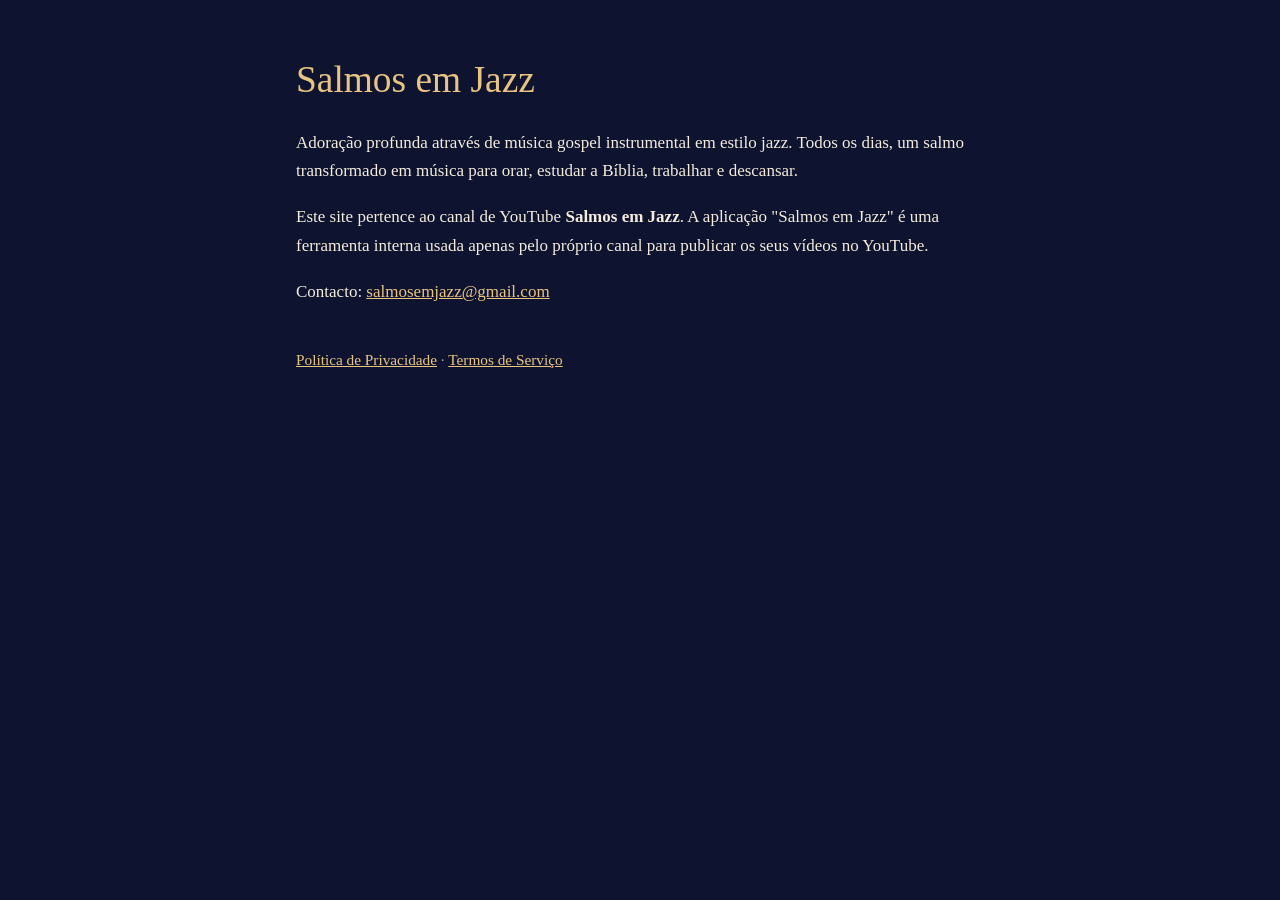
<file: index.html>
<!doctype html><html lang="pt"><head><meta charset="utf-8"><meta name="viewport" content="width=device-width,initial-scale=1">
<title>Salmos em Jazz</title><link rel="stylesheet" href="style.css"></head><body><main>
<h1>Salmos em Jazz</h1>
<p>Adoração profunda através de música gospel instrumental em estilo jazz. Todos os dias, um salmo transformado em música para orar, estudar a Bíblia, trabalhar e descansar.</p>
<p>Este site pertence ao canal de YouTube <strong>Salmos em Jazz</strong>. A aplicação "Salmos em Jazz" é uma ferramenta interna usada apenas pelo próprio canal para publicar os seus vídeos no YouTube.</p>
<p>Contacto: <a href="mailto:salmosemjazz@gmail.com">salmosemjazz@gmail.com</a></p>
<nav><a href="privacidade.html">Política de Privacidade</a> · <a href="termos.html">Termos de Serviço</a></nav>
</main></body></html>
</file>
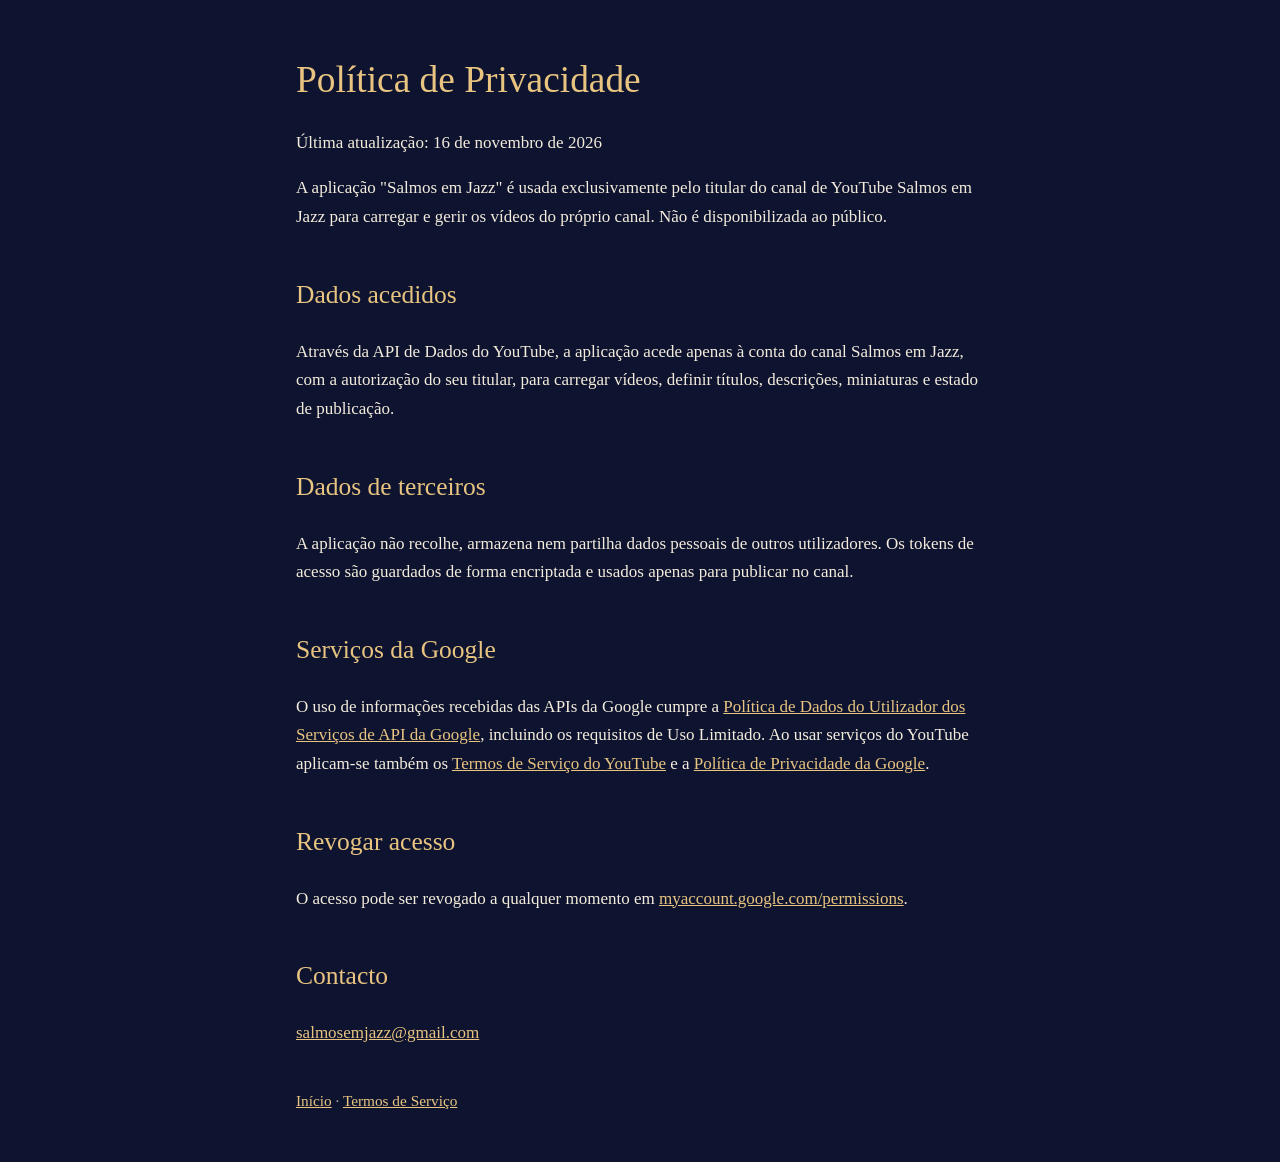
<file: privacidade.html>
<!doctype html><html lang="pt"><head><meta charset="utf-8"><meta name="viewport" content="width=device-width,initial-scale=1">
<title>Política de Privacidade</title><link rel="stylesheet" href="style.css"></head><body><main>
<h1>Política de Privacidade</h1><p>Última atualização: 16 de novembro de 2026</p>
<p>A aplicação "Salmos em Jazz" é usada exclusivamente pelo titular do canal de YouTube Salmos em Jazz para carregar e gerir os vídeos do próprio canal. Não é disponibilizada ao público.</p>
<h2>Dados acedidos</h2>
<p>Através da API de Dados do YouTube, a aplicação acede apenas à conta do canal Salmos em Jazz, com a autorização do seu titular, para carregar vídeos, definir títulos, descrições, miniaturas e estado de publicação.</p>
<h2>Dados de terceiros</h2>
<p>A aplicação não recolhe, armazena nem partilha dados pessoais de outros utilizadores. Os tokens de acesso são guardados de forma encriptada e usados apenas para publicar no canal.</p>
<h2>Serviços da Google</h2>
<p>O uso de informações recebidas das APIs da Google cumpre a <a href="https://developers.google.com/terms/api-services-user-data-policy">Política de Dados do Utilizador dos Serviços de API da Google</a>, incluindo os requisitos de Uso Limitado. Ao usar serviços do YouTube aplicam-se também os <a href="https://www.youtube.com/t/terms">Termos de Serviço do YouTube</a> e a <a href="https://policies.google.com/privacy">Política de Privacidade da Google</a>.</p>
<h2>Revogar acesso</h2>
<p>O acesso pode ser revogado a qualquer momento em <a href="https://myaccount.google.com/permissions">myaccount.google.com/permissions</a>.</p>
<h2>Contacto</h2><p><a href="mailto:salmosemjazz@gmail.com">salmosemjazz@gmail.com</a></p>
<nav><a href="index.html">Início</a> · <a href="termos.html">Termos de Serviço</a></nav>
</main></body></html>
</file>
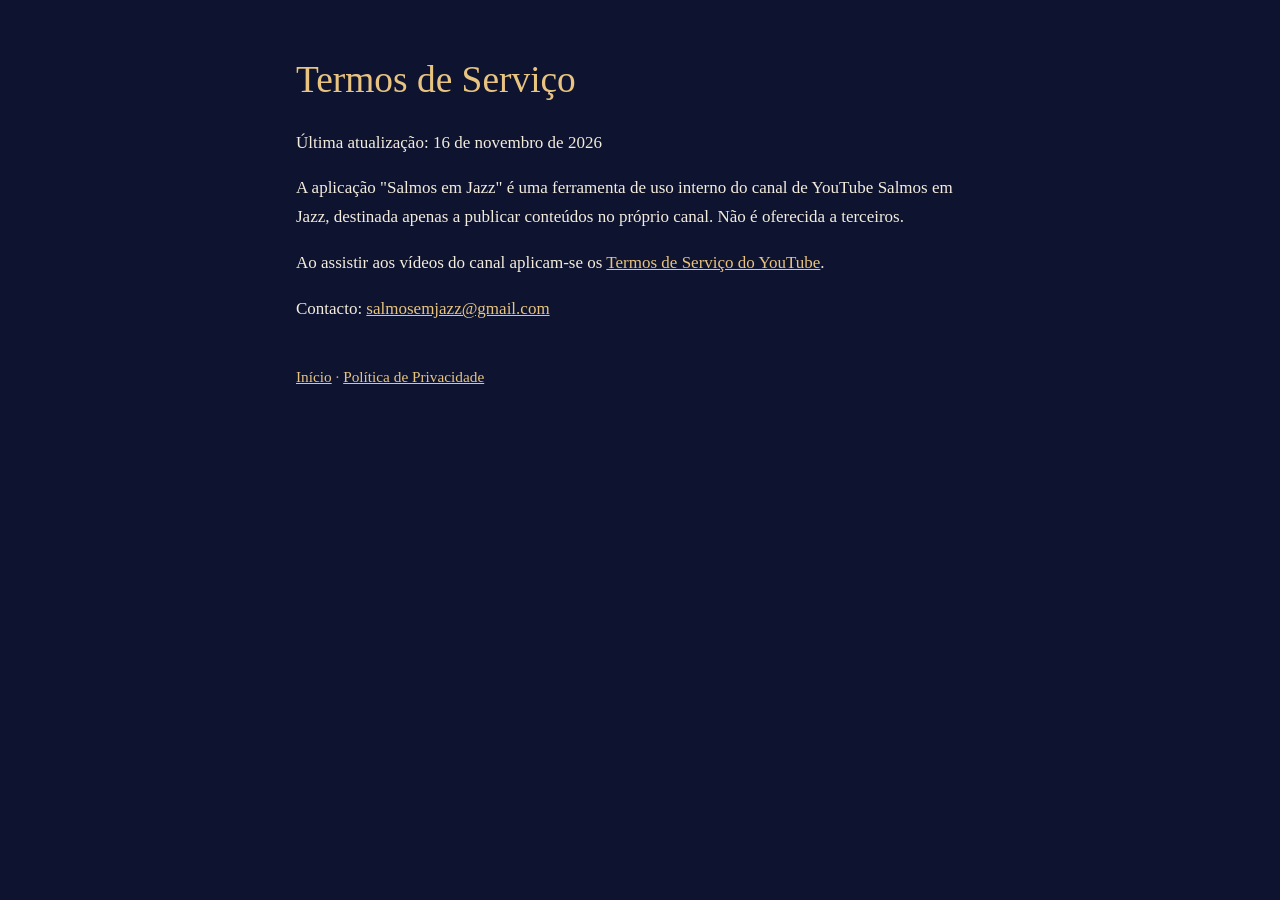
<file: termos.html>
<!doctype html><html lang="pt"><head><meta charset="utf-8"><meta name="viewport" content="width=device-width,initial-scale=1">
<title>Termos de Serviço</title><link rel="stylesheet" href="style.css"></head><body><main>
<h1>Termos de Serviço</h1><p>Última atualização: 16 de novembro de 2026</p>
<p>A aplicação "Salmos em Jazz" é uma ferramenta de uso interno do canal de YouTube Salmos em Jazz, destinada apenas a publicar conteúdos no próprio canal. Não é oferecida a terceiros.</p>
<p>Ao assistir aos vídeos do canal aplicam-se os <a href="https://www.youtube.com/t/terms">Termos de Serviço do YouTube</a>.</p>
<p>Contacto: <a href="mailto:salmosemjazz@gmail.com">salmosemjazz@gmail.com</a></p>
<nav><a href="index.html">Início</a> · <a href="privacidade.html">Política de Privacidade</a></nav>
</main></body></html>
</file>
<file: style.css>
:root{--bg:#0e1430;--fg:#f4ecdc;--gold:#e8c480;--muted:#b9b0a0}
*{box-sizing:border-box}body{margin:0;background:var(--bg);color:var(--fg);font:17px/1.7 Georgia,serif}
main{max-width:720px;margin:0 auto;padding:48px 16px}h1{color:var(--gold);font-weight:normal;font-size:2.2em;margin:0 0 .3em}
h2{color:var(--gold);font-weight:normal;margin-top:1.6em}a{color:var(--gold)}nav{margin-top:40px;color:var(--muted);font-size:.9em}
</file>
